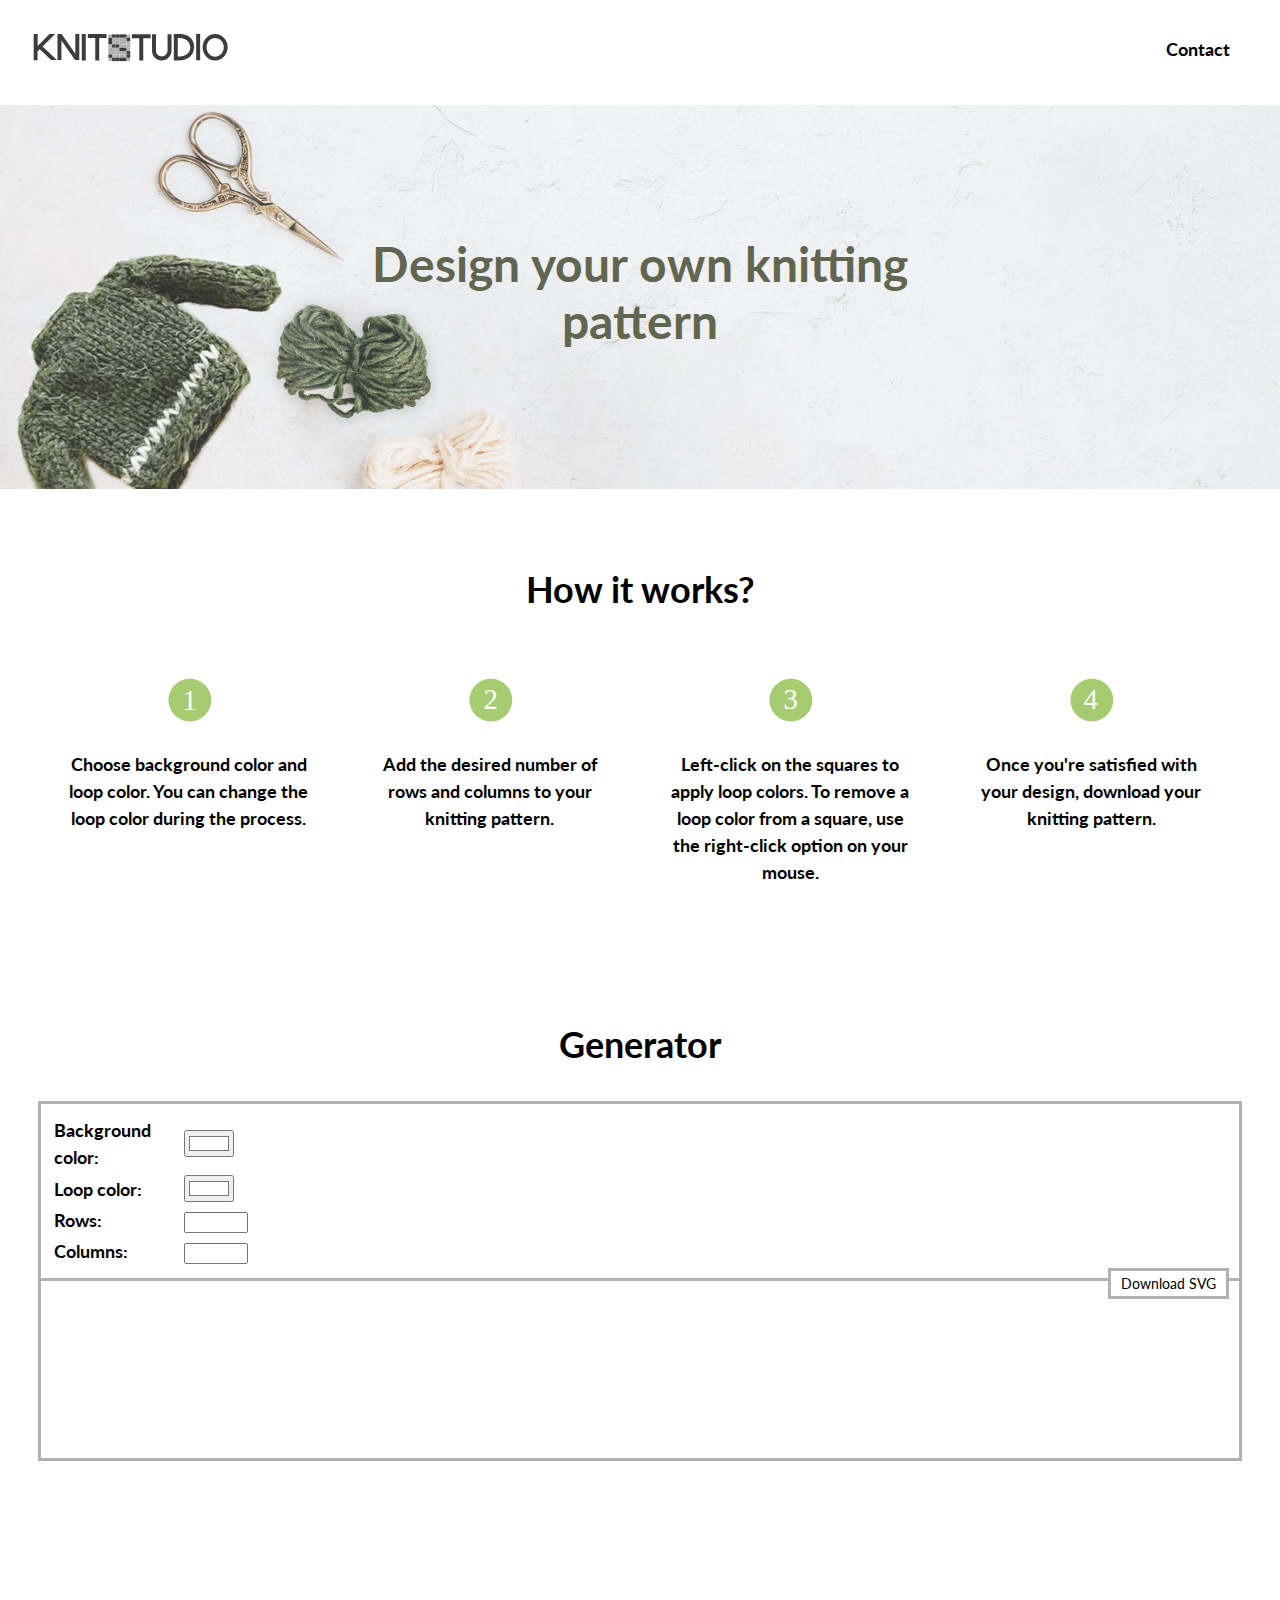
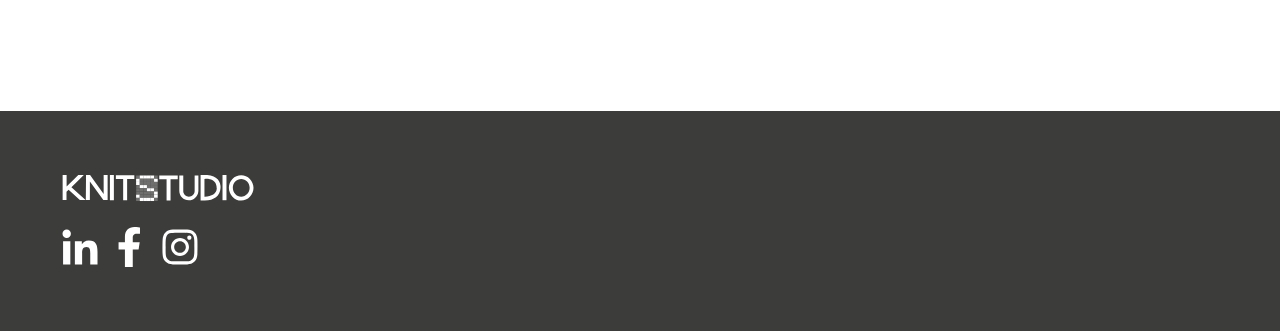
<file: index.html>
<!DOCTYPE html>
<html lang="en">

<head>
	<meta charset="UTF-8">
	<meta http-equiv="X-UA-Compatible" content="IE=edge">
	<meta name="viewport" content="width=device-width, initial-scale=1.0">
	<title>KnitStudio</title>
	<link rel="stylesheet" href="style.css">
	<link rel="preconnect" href="https://fonts.googleapis.com">
	<link rel="preconnect" href="https://fonts.gstatic.com" crossorigin>
	<link href="https://fonts.googleapis.com/css2?family=Lato:wght@300;700;900&display=swap" rel="stylesheet">
	<link rel="stylesheet" href="https://cdnjs.cloudflare.com/ajax/libs/font-awesome/4.7.0/css/font-awesome.min.css">
</head>

<body>
	<header>
		<a href="index.html">
			<img class="logoylos" src="assets/images/knitsstudio_musta.svg" alt="logoylos">
		</a>
		<nav>
			<ul>
				<li><a href="contact.html">Contact</a></li>
			</ul>
		</nav>
	</header>

	<div class="container">
		<img src="assets/images/knitstudio.jpg" alt="Snow" style="width:100%;">
		<h1>Design your own knitting pattern</h1>
	</div>
	<main class="content">
		<section class="how-it-works">
			<h2>How it works?</h2>
			<div class="row">
				<div class="column">
					<img class="icon" src="assets/images/yksi.svg" alt="Kuva 1">
					<p>Choose background color and loop color. You can change the loop color during the process.</p>
				</div>

				<div class="column">
					<img class="icon" src="assets/images/kaksi.svg" alt="Kuva 2">
					<p>Add the desired number of rows and columns to your knitting pattern.</p>
				</div>

				<div class="column">
					<img class="icon" src="assets/images/kolme.svg" alt="Kuva 3">
					<p id="instructions">Left-click on the squares to apply loop colors.
						To remove a loop color from a square, use the right-click option on your mouse.</p>
					<p id="mobile-instructions">Click on the squares to apply loop colors.</p>
				</div>

				<div class="column">
					<img class="icon" src="assets/images/neljä.svg" alt="Kuva 4">
					<p>Once you're satisfied with your design, download your knitting pattern.</p>
				</div>
			</div>
		</section>
		</br></br>
		<section>
			<div class="generator">
				<h2>Generator</h2>
				<div class="column1">
					<table style="width:200px">
						<tr>
							<td><label for="taustavari">Background color:</label></td>
							<td><input type="color" id="taustavari" name="colorPicker" value="#ffffff"></td>
						</tr>
						<tr>
							<td><label for="silmukkavari">Loop color:</label></td>
							<td><input type="color" id="silmukkavari" name="colorPicker" value="#ffffff"></td>
						</tr>
						<tr>
							<td><label for="rivi">Rows: </label></td>
							<td><input type="number" id="rivi" name="rivi" min="1" max="100" onchange="triggeri()"></td>
						</tr>
						<tr>
							<td><label for="sarake">Columns: </label></td>
							<td><input type="number" id="sarake" name="sarake" min="1" max="100" onchange="triggeri()">
							</td>
						</tr>
					</table>
					<button id="downloadButton">Download SVG</button>
				</div>

				<div class="column2">
					<svg id="svg_kuva" style="border:1px"></svg>
				</div>
			</div>
		</section>
		</br></br>
		<div id="kopioastia">
			<svg id="svg_kuva" style="border:0px"></svg>
			<svg id="svg_kuva" style="border:0px"></svg>
			<svg id="svg_kuva" style="border:0px"></svg>
		</div>
	</main>

	<footer>
		<a href="index.html">
			<img class="logo" src="assets/images/knitsstudio_valkoinen.svg" alt="logo">
		</a>
		<br>
		<br>
		<div class="social-icons">
			<div>
				<a href="https://www.linkedin.com/">
					<img class="linkedin" src="assets/images/linkedin-in.svg" alt="img4">
				</a>
			</div>
			<div>
				<a href="https://www.facebook.com/">
					<img class="fb" src="assets/images/facebook-f.svg" alt="img2">
				</a>
			</div>
			<div>
				<a href="https://www.instagram.com/">
					<img class="ig" src="assets/images/instagram.svg" alt="img3">
				</a>
			</div>
		</div>
	</footer>

	<script src="assets/scripts/script.js"></script>

</body>

</html>
</file>
<file: style.css>
/* styles.css */

body {
    margin: 0;
    padding: 0;
    background-color: #ffffff;
    display: flex;
    flex-direction: column;
    min-height: 100vh;
}

nav {
    width: 100%;
    font-family: 'Lato', sans-serif;
    font-size: 18px;
    color: black;
    margin-top: -4px;
}

nav ul {
    list-style-type: none;
    padding: 0;
    text-align: center;
    margin: 0;
}

nav ul li {
    display: inline;
    margin: 0 20px;
}

nav ul li a {
    text-decoration: none;
    color: rgb(0, 0, 0);
    font-weight: bold;
    margin-right: 50px;
    margin-top: 20px;
    float: right;
}

header {
    width: 100%;
    text-align: center;
    margin-bottom: 40px;
    background-size: cover;
    background-position: center;
}

body img.logoylos {
    width: 200px;
    height: auto;
    margin-left: 30px;
    margin-top: 30px;
    float: left;
}

.container {
    position: relative;
    text-align: center;
    width: 100%;
    height: auto;
    background-size: cover;
    background-position: center;
}

main {
    flex: 1;
    padding: 20px;
}

h1 {
    position: absolute;
    font-size: 3em;
    font-family: 'Lato', sans-serif;
    top: 40%;
    left: 50%;
    transform: translate(-50%, -50%);
    color: #616651;
    text-align: center;
}

h2 {
    text-align: center;
    font-size: 2em;
    font-family: 'Lato', sans-serif;
}

.row {
    display: flex;
    flex-wrap: nowrap;
}

.column {
    flex: 1 1 15%;
    margin: 10px;
    text-align: center;
    display: inline-block;
    vertical-align: top;
    padding: 20px;
    width: 100%;
}


.icon {
    width: 50px;
    height: 50px;
}

#instructions {
    display: block;
}

#mobile-instructions {
    display: none;
}

button {
    background-color: #ffffff;
    color: black;
    border: 3px solid rgb(177, 177, 177);
    padding: 4px 10px;
    font-size: 14px;
    font-family: 'Lato', sans-serif;
    cursor: pointer;
    margin-bottom: 1%;
    float: right;
}

.content {
    padding: 3%;
    font-family: 'Lato', sans-serif;
    font-weight: bold;
    font-size: 18px;
    line-height: 1.5;
}

.column1 {
    flex: 1;
    padding: 10px;
    border: 3px solid rgb(177, 177, 177);
    border-bottom: 0px;
}

.column2 {
    flex: 2;
    padding: 10px;
    border: 3px solid rgb(177, 177, 177);
}

svg {
    width: auto;
    stroke: white;
    stroke-width: 0.4;
    stroke-opacity: 0.4;
}

.contact {
    padding: 3%;
    font-family: 'Lato', sans-serif;
    font-weight: bold;
    font-size: 18px;
    line-height: 1.5;
}



footer {
    background-color: rgb(60, 60, 59);
    color: white;
    text-align: start;
    padding: 60px;
}

footer img.logo {
    width: 200px;
    height: auto;
    color: rgb(60, 60, 59);
}

footer img.linkedin {
    width: 40px;
    height: auto;
    color: rgb(60, 60, 59);
}

footer img.fb {
    width: 40px;
    height: auto;
    color: rgb(60, 60, 59);
}

footer img.ig {
    width: 40px;
    height: auto;
    color: rgb(60, 60, 59);
}

.social-icons {
    display: flex;
}

.social-icons div {
    margin-right: 10px;
}


@media only screen and (max-width: 850px) {
    body img.logoylos {
        width: 120px;
        height: auto;
    }

    nav {
        font-size: 0.9em;
    }

    h1 {
        font-size: 1.2em;
        text-align: end;
    }

    h2 {
        font-size: 1em;
    }

    .column {
        font-size: 0.8em;
        flex: 1 1 100%;
        padding: 0;
    }
    .row {
        display: flex;
        flex-wrap: wrap;
    }

    .icon {
        width: 30px;
        height: 30px;
    }

    #instructions {
        display: none;
    }

    #mobile-instructions {
        display: block;
    }

    .column1 {
        font-size: 0.8em;
    }

    #kopioastia svg {
        display: none;
    }

    .contact {
        font-size: 0.8em;
    }
    form {
        font-weight: bold;
    }
    
    .error-message {
        display: none;
        color: red;
        margin-top: 10px;
    }
    
    .success-message {
        display: none;
        color: green;
        margin-top: 10px;
    }

    footer {
        padding: 35px;
    }

    footer img.logo {
        width: 130px;
        height: auto;
    }

    footer img.linkedin {
        width: 25px;
        height: auto;
    }

    footer img.fb {
        width: 25px;
        height: auto;
    }

    footer img.ig {
        width: 25px;
        height: auto;
    }
}
</file>
